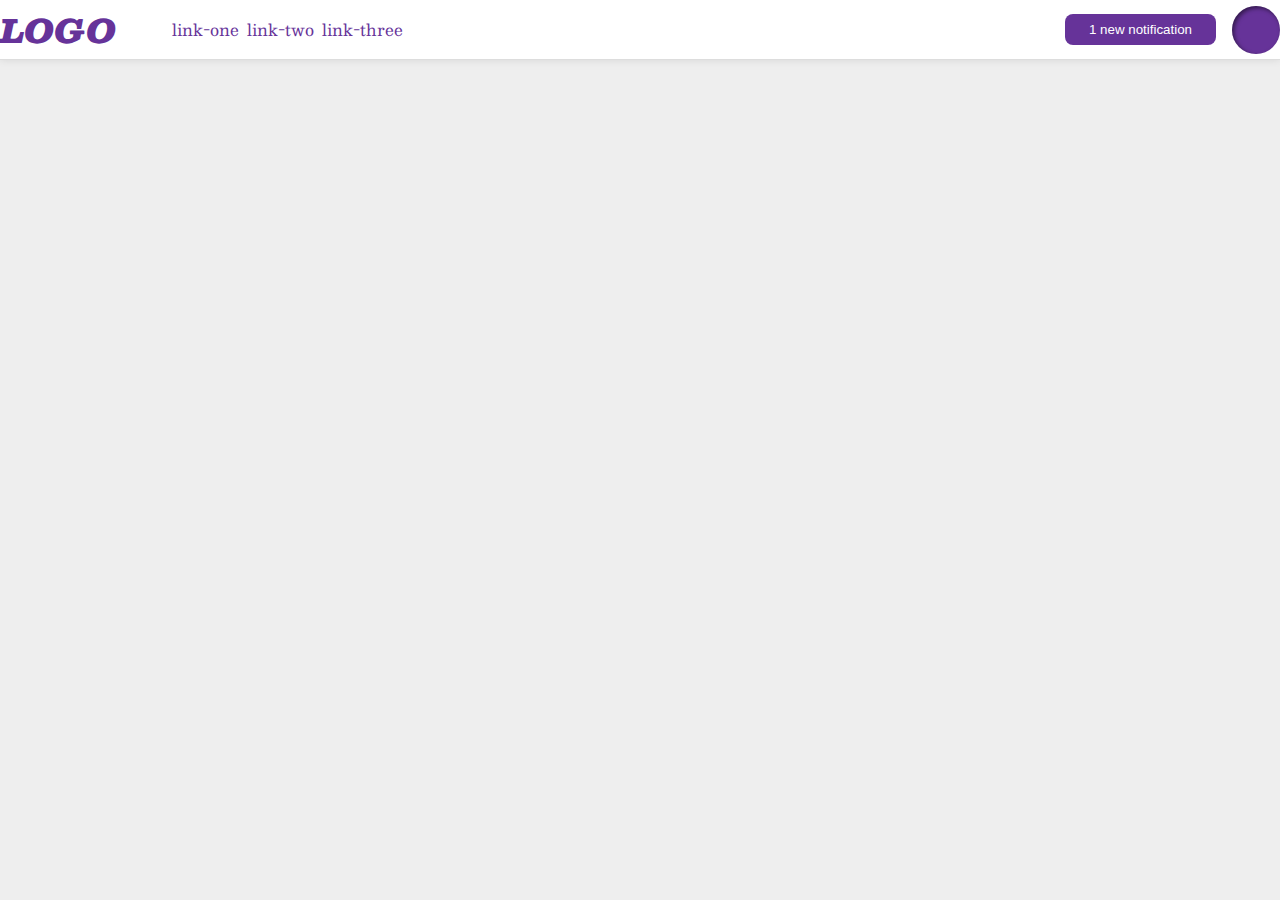
<file: flex/03-flex-header-2/index.html>
<!DOCTYPE html>
<html lang="en">
<head>
  <meta charset="UTF-8">
  <meta http-equiv="X-UA-Compatible" content="IE=edge">
  <meta name="viewport" content="width=device-width, initial-scale=1.0">
  <title>Flex Header 2</title>
  <link rel="stylesheet" href="style.css">
</head>
<body>
  <div class="header">
    <div class="first">
      <div class="logo">
        LOGO
      </div>
      <ul class="links">
        <li><a href="google.com">link-one</a></li>
        <li><a href="google.com">link-two</a></li>
        <li><a href="google.com">link-three</a></li>
      </ul>
    </div>
    <div class="last">
      <button class="notifications">
        1 new notification
      </button>
      <div class="profile-image"></div>
    </div>
  </div>
</body>
</html>
</file>
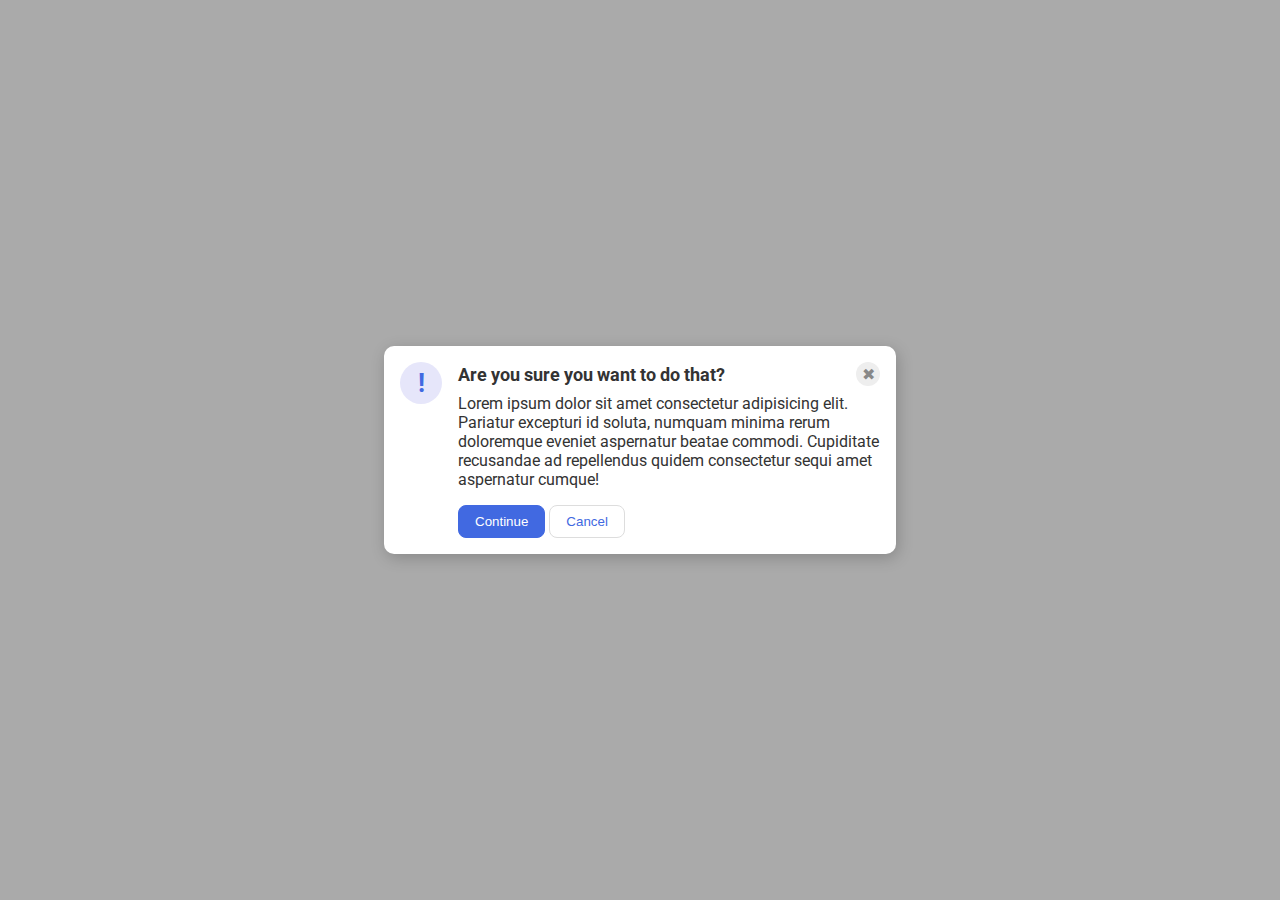
<file: flex/05-flex-modal/index.html>
<!DOCTYPE html>
<html lang="en">
<head>
  <meta charset="UTF-8">
  <meta http-equiv="X-UA-Compatible" content="IE=edge">
  <meta name="viewport" content="width=device-width, initial-scale=1.0">
  <link rel="stylesheet" href="style.css">
  <title>Modal</title>
</head>
<body>
  <div class="modal">
    <div class="icon">!</div>
    <div class="container">
      <div class="header">Are you sure you want to do that?
        <div class="close-button">✖</div>
      </div>
      <div class="text">Lorem ipsum dolor sit amet consectetur adipisicing elit. Pariatur excepturi id soluta, numquam minima rerum doloremque eveniet aspernatur beatae commodi. Cupiditate recusandae ad repellendus quidem consectetur sequi amet aspernatur cumque!</div>
      <button class="continue">Continue</button>
      <button class="cancel">Cancel</button>
    </div>
  </div>
</body>
</html>
</file>
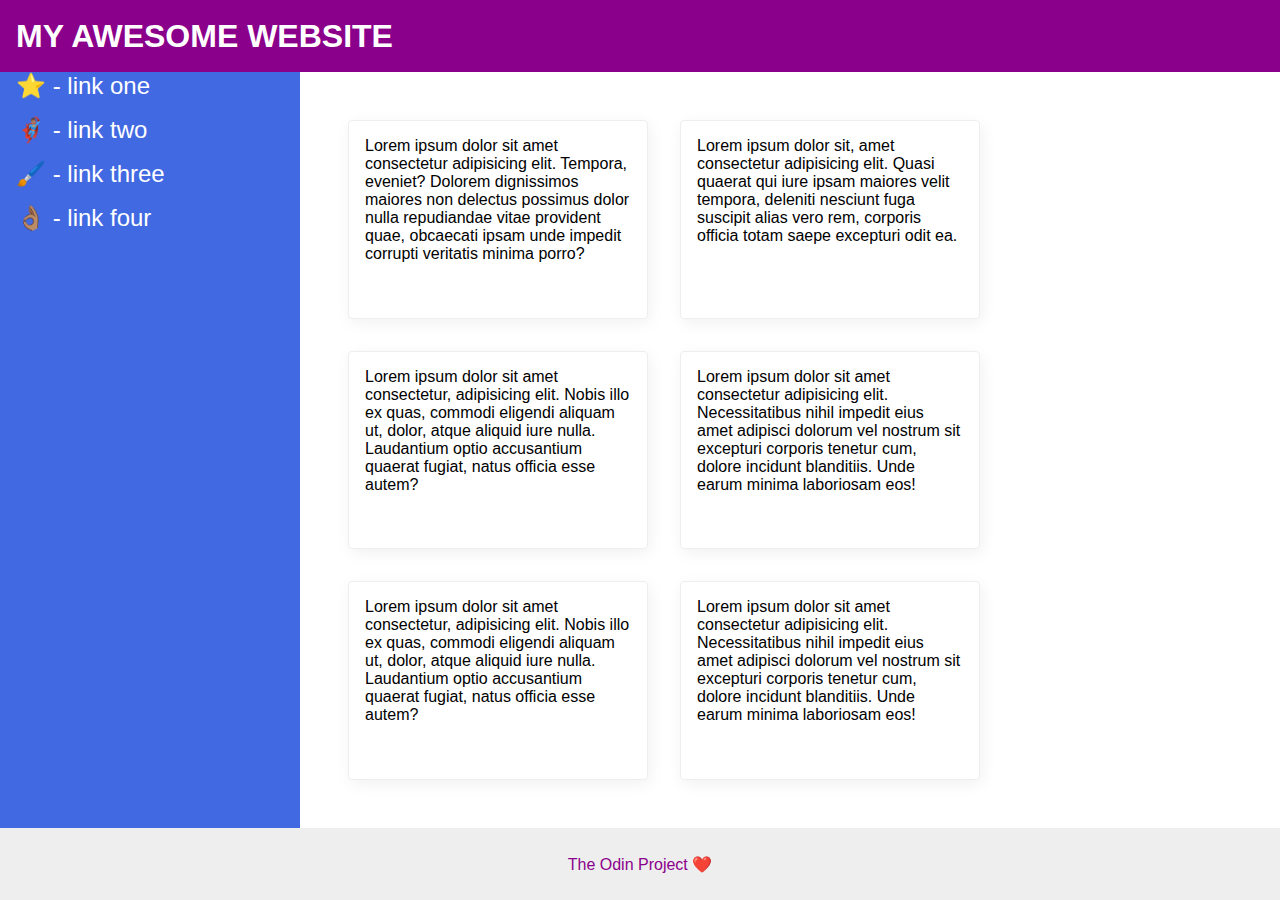
<file: flex/07-flex-layout-2/index.html>
<!DOCTYPE html>
<html lang="en">
<head>
  <meta charset="UTF-8">
  <meta http-equiv="X-UA-Compatible" content="IE=edge">
  <meta name="viewport" content="width=device-width, initial-scale=1.0">
  <title>The Holy Grail</title>
  <link rel="stylesheet" href="style.css">
</head>
<body>
  <div class="header">
    MY AWESOME WEBSITE
  </div>
  
  <div class="main-content">
    <div class="sidebar">
      <ul>
        <li><a href="google.com">⭐ - link one</a></li>
        <li><a href="google.com">🦸🏽‍♂️ - link two</a></li>
        <li><a href="google.com">🖌️ - link three</a></li>
        <li><a href="google.com">👌🏽 - link four</a></li>
      </ul>
    </div>
  <div class="cards">
    
    <div class="card">Lorem ipsum dolor sit amet consectetur adipisicing elit. Tempora, eveniet? Dolorem dignissimos maiores non delectus possimus dolor nulla repudiandae vitae provident quae, obcaecati ipsam unde impedit corrupti veritatis minima porro?</div>
    <div class="card">Lorem ipsum dolor sit, amet consectetur adipisicing elit. Quasi quaerat qui iure ipsam maiores velit tempora, deleniti nesciunt fuga suscipit alias vero rem, corporis officia totam saepe excepturi odit ea.</div>
    <div class="card">Lorem ipsum dolor sit amet consectetur, adipisicing elit. Nobis illo ex quas, commodi eligendi aliquam ut, dolor, atque aliquid iure nulla. Laudantium optio accusantium quaerat fugiat, natus officia esse autem?</div>
    <div class="card">Lorem ipsum dolor sit amet consectetur adipisicing elit. Necessitatibus nihil impedit eius amet adipisci dolorum vel nostrum sit excepturi corporis tenetur cum, dolore incidunt blanditiis. Unde earum minima laboriosam eos!</div>
    <div class="card">Lorem ipsum dolor sit amet consectetur, adipisicing elit. Nobis illo ex quas, commodi eligendi aliquam ut, dolor, atque aliquid iure nulla. Laudantium optio accusantium quaerat fugiat, natus officia esse autem?</div>
    <div class="card">Lorem ipsum dolor sit amet consectetur adipisicing elit. Necessitatibus nihil impedit eius amet adipisci dolorum vel nostrum sit excepturi corporis tenetur cum, dolore incidunt blanditiis. Unde earum minima laboriosam eos!</div>
    
  </div>
  </div>
  <div class="footer">
    The Odin Project ❤️
  </div>
</body>
</html>
</file>
<file: flex/03-flex-header-2/style.css>
/* this is some magical font-importing.  
you'll learn about it later. */
@import url('https://fonts.googleapis.com/css2?family=Besley:ital,wght@0,400;1,900&display=swap');

body {
  margin: 0;
  background: #eee;
  font-family: Besley, serif;
}

.header {
  background: white;
  border-bottom: 1px solid #ddd;
  box-shadow: 0 0 8px rgba(0,0,0,.1);
  display: flex;
  justify-content: space-between;
  align-items: center;
  
}
.first, .last{
  display: flex;
  align-items: center;
  gap: 16px;
}

.profile-image {
  background: rebeccapurple;
  box-shadow: inset 2px 2px 4px rgba(0,0,0,.5);
  border-radius: 50%;
  width: 48px;
  height:  48px;
}

.logo {
  color: rebeccapurple;
  font-size: 32px;
  font-weight: 900;
  font-style: italic;
}

button {
  border: none;
  border-radius: 8px;
  background: rebeccapurple;
  color: white;
  padding: 8px 24px;
}

a {
  /* this removes the line under our links */
  text-decoration: none;
  color: rebeccapurple;
}

ul {
  list-style-type: none;
  display: flex;
  gap: 8px;
}
</file>
<file: flex/05-flex-modal/style.css>
@import url('https://fonts.googleapis.com/css2?family=Roboto:wght@400;700&display=swap');

html, body {
  height: 100%;
}

body {
  font-family: Roboto, sans-serif;
  margin: 0;
  background: #aaa;
  color: #333;
  /* I'll give you this one for free lol */
  display: flex;
  align-items: center;
  justify-content: center;
}

.modal {
  background: white;
  width: 480px;
  border-radius: 10px;
  box-shadow: 2px 4px 16px rgba(0,0,0,.2);
}

.icon {
  color: royalblue;
  font-size: 26px;
  font-weight: 700;
  background: lavender;
  width: 42px;
  height: 42px;
  border-radius: 50%;
  display: flex;
  align-items: center;
  justify-content: center;
}

.close-button {
  background: #eee;
  border-radius: 50%;
  color: #888;
  font-weight: 400;
  font-size: 16px;
  height: 24px;
  width: 24px;
  display: flex;
  align-items: center;
  justify-content: center;
}

button {
  padding: 8px 16px;
  border-radius: 8px;
}

button.continue {
  background: royalblue;
  border: 1px solid royalblue;
  color: white;
}

button.cancel {
  background: white;
  border: 1px solid #ddd;
  color: royalblue;
}



.modal {
  display: flex;
  gap: 16px;
  padding: 16px;
}

.icon {
  /* this keeps the icon from getting smashed by the text */
  flex-shrink: 0;
}

.header {
  display: flex;
  align-items: center;
  justify-content: space-between;
  font-size: 18px;
  font-weight: 700;
  margin-bottom: 8px;
}

.text {
  margin-bottom: 16px;
}
</file>
<file: flex/07-flex-layout-2/style.css>
body {
  font-family: -apple-system, BlinkMacSystemFont, 'Segoe UI', Roboto, Oxygen, Ubuntu, Cantarell, 'Open Sans', 'Helvetica Neue', sans-serif;
  margin: 0;
  min-height: 100vh;
}

.header {
  height: 72px;
  background: darkmagenta;
  color: white;
}

.footer {
  height: 72px;
  background: #eee;
  color: darkmagenta;
}

.sidebar {
  width: 300px;
  background: royalblue;
}

.card {
  border: 1px solid #eee;
  box-shadow: 2px 4px 16px rgba(0,0,0,.06);
  border-radius: 4px;
}
*{
  margin: 0;
  padding: 0;
  box-sizing: border-box;
}
body{
  display: flex;
  flex-direction: column;
  /* justify-content: space-between; */
}
.main-content{
  flex: 1;
  display:flex;
}
.sidebar{
  /* width: 300px; */
  flex-shrink: 0;
  padding-left: 16px;
}


.cards{
  padding: 32px;
 display: flex;
 flex-wrap: wrap;
 
}
.card{
  width: 300px;
  padding: 16px;
  margin: 16px;
  
}


.footer {
  display: flex;
  justify-content: center;
  align-items: center;
}
.header{
  font-size: 32px;
  font-weight: 900;
  display: flex;
  align-items: center;
  padding-left: 16px;
}
a{
  text-decoration: none;
  color: white;
  font-size: 24px;
}
ul{
  list-style: none;
}
li{
  margin-bottom: 16px;
}
</file>
